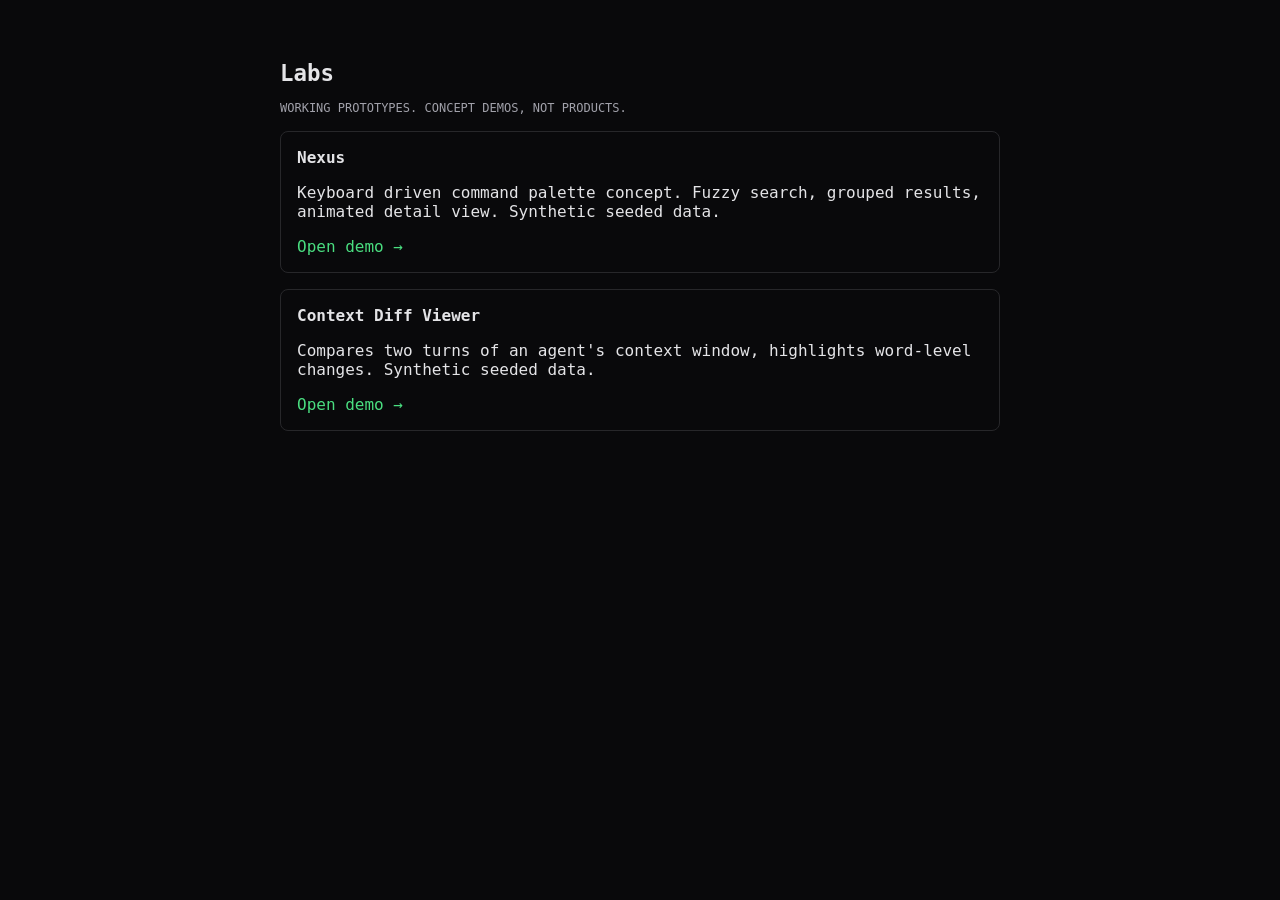
<file: index.html>
<!doctype html>
<html lang="en">
<head>
<meta charset="UTF-8" />
<meta name="viewport" content="width=device-width, initial-scale=1.0" />
<title>Labs</title>
<style>
  body { background:#09090b; color:#e4e4e7; font-family: ui-monospace, monospace; max-width: 720px; margin: 60px auto; padding: 0 20px; }
  h1 { font-size: 1.4rem; }
  a { color: #4ade80; text-decoration: none; }
  a:hover { text-decoration: underline; }
  .card { border: 1px solid #27272a; border-radius: 8px; padding: 16px; margin: 16px 0; }
  .label { font-size: 0.75rem; color: #a1a1aa; text-transform: uppercase; }
</style>
</head>
<body>
  <h1>Labs</h1>
  <p class="label">Working prototypes. Concept demos, not products.</p>
  <div class="card">
    <strong>Nexus</strong>
    <p>Keyboard driven command palette concept. Fuzzy search, grouped results, animated detail view. Synthetic seeded data.</p>
    <a href="/labs/demos/nexus-palette/">Open demo →</a>
  </div>
  <div class="card">
    <strong>Context Diff Viewer</strong>
    <p>Compares two turns of an agent's context window, highlights word-level changes. Synthetic seeded data.</p>
    <a href="/labs/demos/context-diff-viewer/">Open demo →</a>
  </div>
</body>
</html>
</file>
